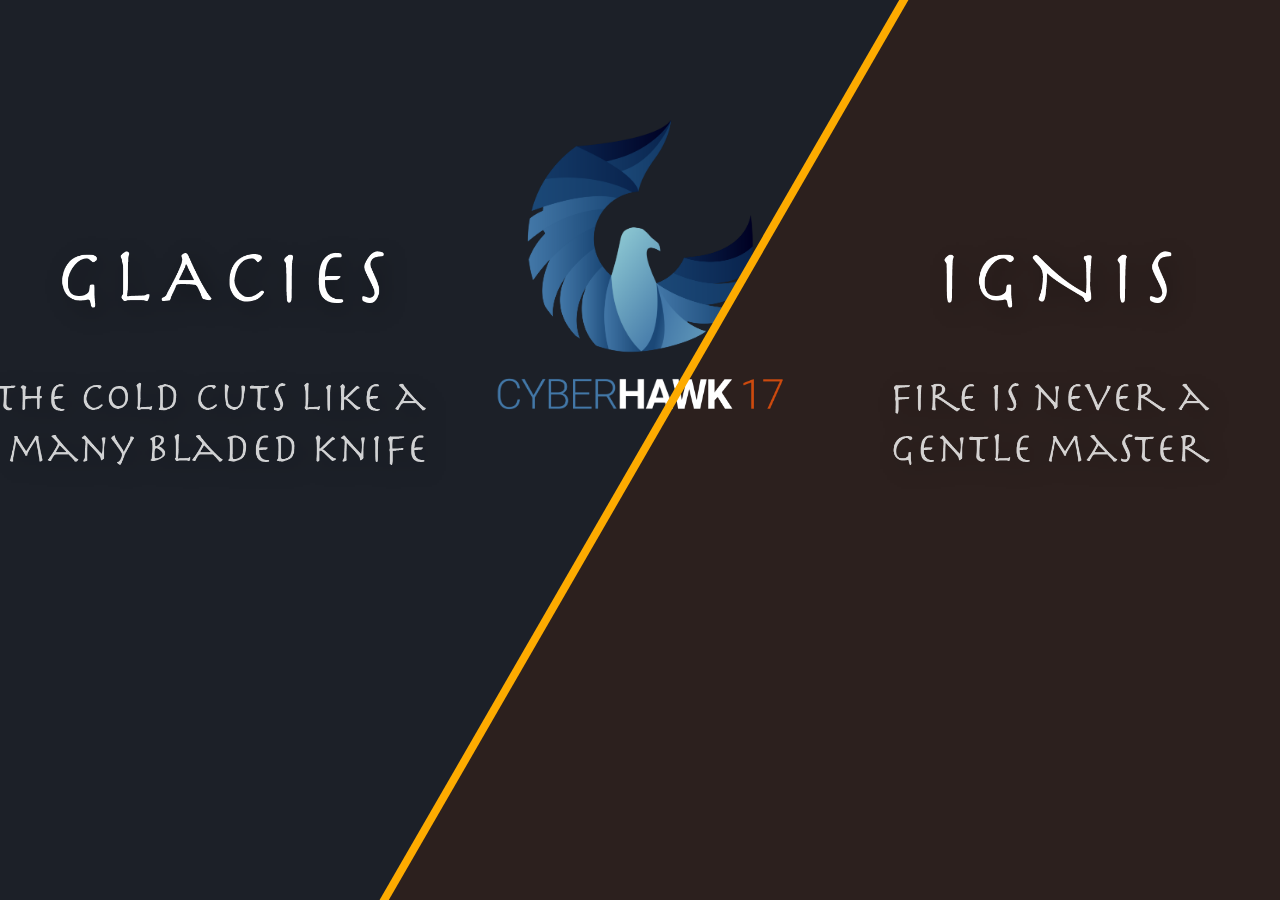
<file: index.html>
<!DOCTYPE html>
<html lang="en">
<head>
  <meta charset="UTF-8">
  <meta name="viewport" content="width=device-width, initial-scale=1.0">
  <meta http-equiv="X-UA-Compatible" content="ie=edge">
  <title>Cyberhawk Teaser</title>
  <link href="https://fonts.googleapis.com/css?family=Open+Sans" rel="stylesheet">
  <link rel="stylesheet" href="css/style.css">
  <script src="js/main.js"></script>
</head>

<body>

    
  <section id="wrapper" class="skewed">
    <div class="layer bottom">
      <div class="content-wrap">
        <div class="content-body">
          <img src = "img/ignisText.png" class="text" alt="">
        </div>
        <img src="img/ignis.png"  alt="">
      </div>
    </div>

    <div class = "counter">
        <p id="countdownText">The war starts in </p><br>
        <p id="countdown"></p>
    </div>

    <div class="layer top">
        <div class="content-wrap">
          <div class="content-body" >
            <img src="img/glaciesText.png" class="text" alt="">
          </div>
          <img src="img/glacies.png" alt="">
        </div>
      </div>

      <div class="handle"></div>
  </section>


 
</body>
</html>
</file>
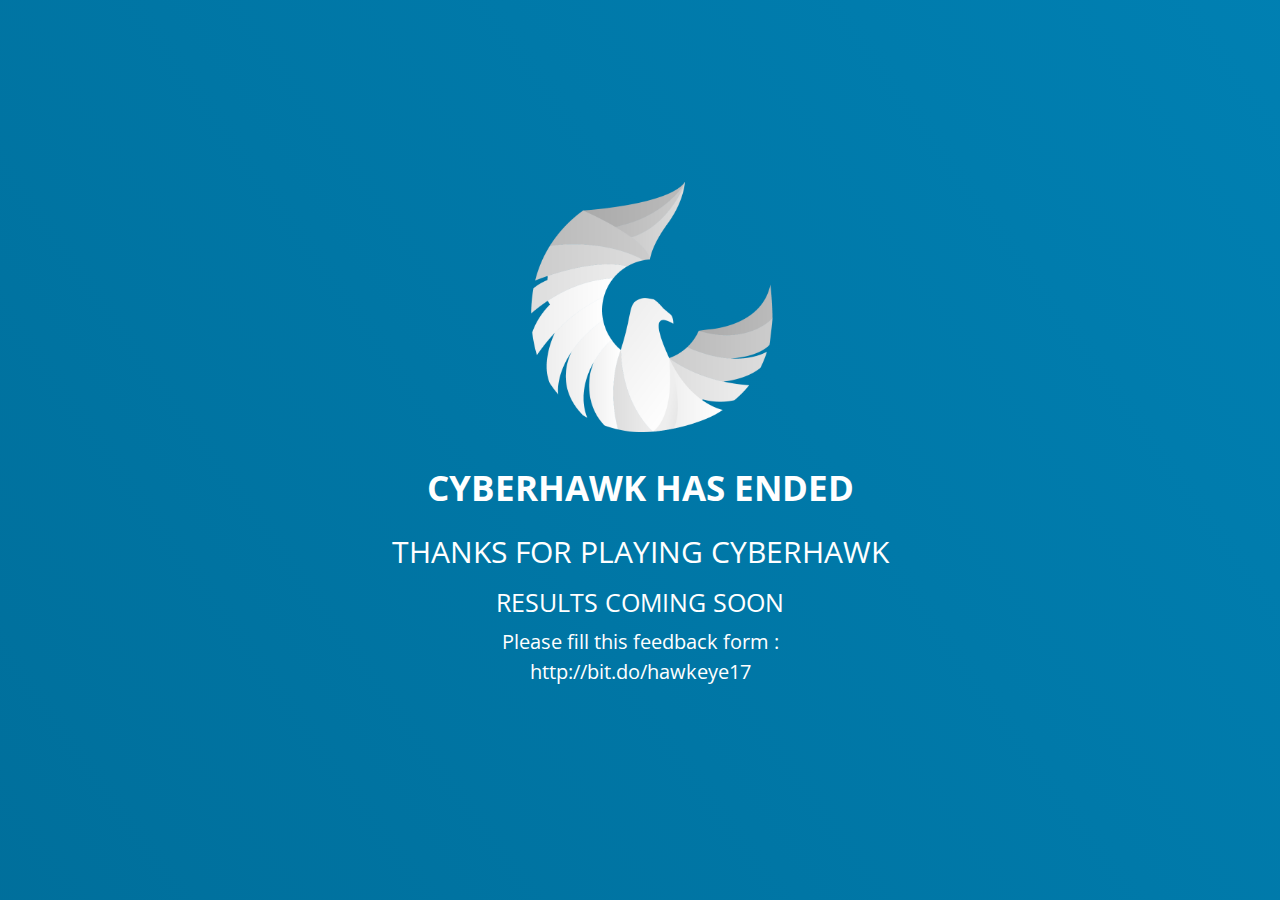
<file: cyberhawk_end/index.html>
<!DOCTYPE html>
<html>
	<head>
		<meta name="viewport" content="width=device-width, initial-scale=1.0">
		<link rel="stylesheet" type="text/css" href="style.css">
		<link href="https://fonts.googleapis.com/css?family=Open+Sans" rel="stylesheet">
		<title>CyberHawk 17</title>
	</head>
	<body>
		<div class="end-page">
			<div class="end-container">
				<div class="end-image"></div>
				<div class="end-info">
					<p style= "font-size: 35px"><b>CYBERHAWK HAS ENDED</b></p>
					<p style= "font-size: 30px">THANKS FOR PLAYING CYBERHAWK</p>
					<p style= "font-size: 25px">RESULTS COMING SOON</p>
					<p style= "font-size: 20px">Please fill this feedback form :<br> <a href='https://goo.gl/forms/6yotbQx2Rwd1GOn02'>http://bit.do/hawkeye17</a></p>
				</div>
			</div>
		</div>
	</body>
</html>
</file>
<file: css/style.css>
html, body{
  height: 100%;
  width: 100%;
  margin:0;
  padding:0;
  font-size:100%;
  line-height: 1.6;
  overflow: hidden;
}


@media only screen and (orientation: landscape) {

    .counter{
      position: absolute;
      font-family: 'Open Sans', sans-serif;;
      text-align: center;
      line-height: 2;
      top: 50%;
      left: 38%;
      color: #eee;
      z-index: 100;
      overflow: hidden;

    }

    #countdownText{
      position: absolute;
      font-size: 40px;

    }

    #countdown{
      font-size: 60px;
      
    }

    #wrapper{
      position: relative;
      display: flex;
      width: 100%;
      min-height:55vw;
      overflow: hidden;
      height: 100vh;
    }

    .layer{
      position: absolute;
      width:100vw;
      min-height: 55vw;
      overflow: hidden;
      height: 100vh;
    }

    .layer .content-wrap{
      position: absolute;
      width:100vw;
      min-height: 55vw;
      height: 100vh;
    }

    .layer .content-body{
      width:25%;
      position:absolute;
      top:40%;
      text-align: center;
      transform:translateY(-50%);
      color:#fff;
    }



    .layer img{
      position: absolute;
      height: 300px;
      width: auto;
      top: 30%;
      left: 50%;
      transform:translate(-50%, -50%);
    }



    .layer h1{
      font-size:2em;
      color:#FDAB00;
    }

    .bottom{
      background: #2c201e;
      z-index:1;
    }

    .bottom .content-body{
      right:5%;
    }

    .bottom h1{
      color:#FDAB00;
    }

    .top{
      background: #1c2028;
      color:#eee;
      z-index:2;
      width:50vw;
    }

    .top .content-body{
      left: 5%;
      color:#eee;
    }

    .handle{
      position: absolute;
      height: 100%;
      display: flex;
      background-color: #FDAB00;
      width:8px;
      top:0;
      left: 50%;
      z-index:3;
    }

    .skewed .handle{
      top:50%;
      transform:rotate(30deg) translateY(-50%);
      height: 200%;
      transform-origin:top;
    }

    .skewed .top{
      transform: skew(-30deg);
      margin-left:-1000px;
      width: calc(50vw + 1000px);
    }

    .skewed .top .content-wrap{
      transform: skew(30deg);
      margin-left:1000px;
    }
}

@media only screen and (orientation: portrait) {

    #wrapper {
        flex-direction: column;
    }

    .layer .content-wrap {
        display: flex;
        align-items: center;
    }

    .layer h1{
      font-size:2em;
      color:#FDAB00;
    }

    .top .content-wrap {
        background-color: #1C2028;
        flex-direction: row-reverse;
    }

    .bottom .content-wrap {
        background-color: #2c201e;
    }

    .content-wrap img {
        width: 40vw;
        height: 40vw;
    }

    .layer .content-wrap {
        width:100vw;
        height: 50vh;
    }

    .layer .content-body {
        font-size: 11px;
        padding: 20px;
    }

    .content-body {
        color: #eee;
    }

    .bottom {
        border-bottom: solid #FDAB00;
    }

    .top {
        border-top: solid #FDAB00;
    }

    .counter {
        position: absolute;
        color: #000;
        top: 50vh;
        left: 50vw;
        font-family: 'Open Sans', sans-serif;
        transform: translate(-50%, -50%);
        width: auto;
        padding: 10px;
        border-radius: none;
        display: flex;
        flex-direction: column;
        justify-content: center;
        align-items: center;
        line-height: 0;
        background-color: #FDAB00;
    }

    #countdownText, #countdown  {
        position: relative;
        font-size: 12px;
    }

}

@media only screen and (max-width: 740px) and (max-height: 740px) {

    .content-body {
        font-size: 12px;
    }

}
</file>
<file: cyberhawk_end/style.css>
body {

 background: linear-gradient(234deg, #000000, #6f1f00,#962a00,#bc3500,#0087bc,#006b96,#1a2653, #000000);
 background-size: 1200% 1200%;

 -webkit-animation: AnimationName 20s ease infinite;
 -moz-animation: AnimationName 20s ease infinite;
 animation: AnimationName 20s ease infinite;


}

@-webkit-keyframes AnimationName {
    0%{background-position:0% 50%}
    50%{background-position:100% 50%}
    100%{background-position:0% 50%}
}
@-moz-keyframes AnimationName {
    0%{background-position:0% 50%}
    50%{background-position:100% 50%}
    100%{background-position:0% 50%}
}
@keyframes AnimationName {
    0%{background-position:0% 50%}
    50%{background-position:100% 50%}
    100%{background-position:0% 50%}
}



.end-page {
	width: 100%;
	height: 97vh;
	display: flex;
	justify-content: space-around;
	align-items: center;

}

.end-image {
	height: 200px;
	width: 200px;
	background: url('LogoWhiteTextWide.png');
	background-size: cover;
	background-position: left;
	padding: 5%;
	margin-bottom: 10%;
	margin-left: 28%;
}

.end-info p{
	text-align: center;
	color: white;
	font-family: 'Open Sans', sans-serif;
	margin-top: -4%;
	line-height: 1.5;
}

a{
	text-decoration: none;
	color: #fff;
}


@media only screen and (max-width: 768px) {

	.end-image{
		margin-left: 20%;
	}

	.end-info p{

		font-size: 20px;
	}

}
</file>
